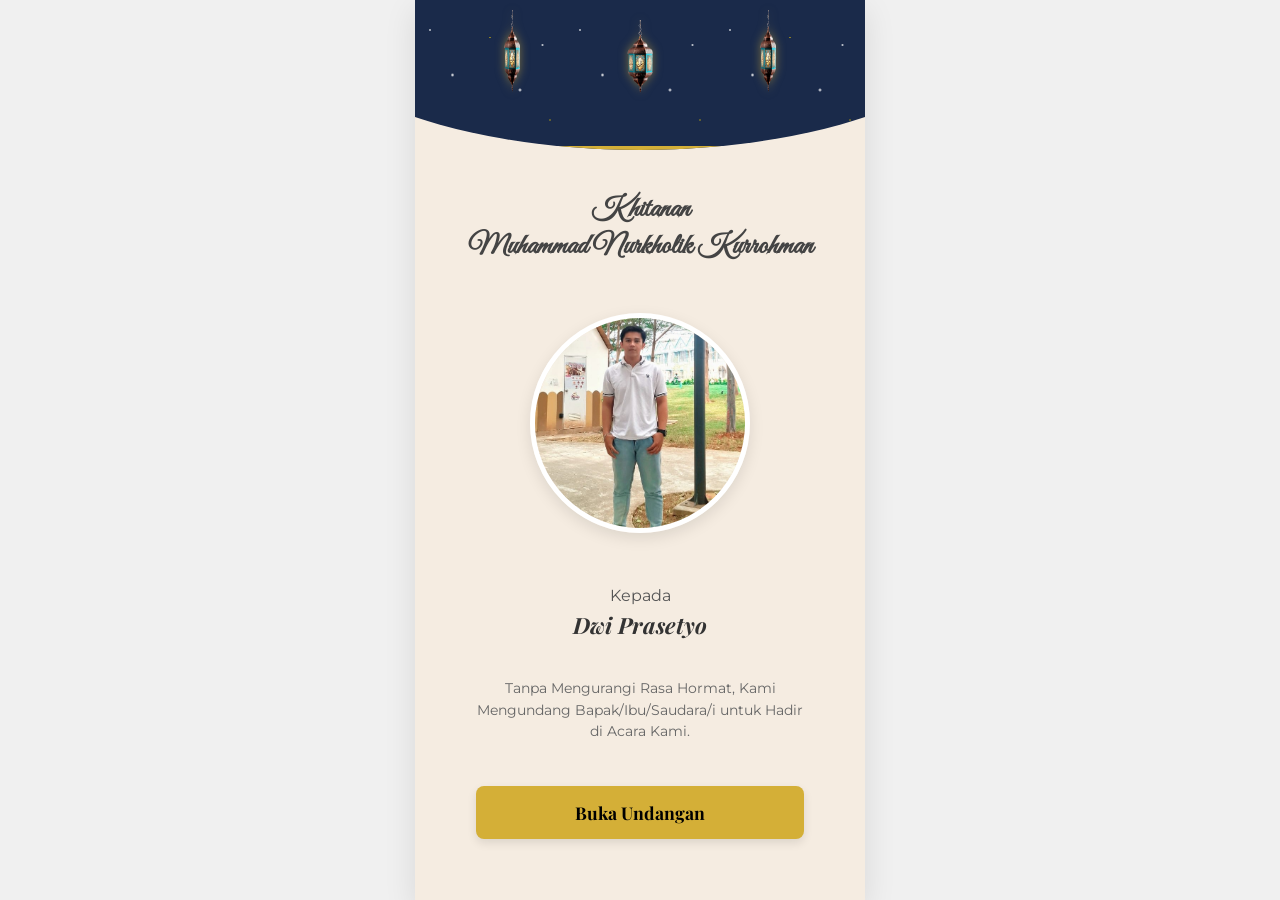
<file: index.html>
<!DOCTYPE html>
<html lang="id">
<head>
    <meta charset="UTF-8">
    <meta name="viewport" content="width=device-width, initial-scale=1.0">
    <title>Jemputan Khitanan</title>
    <link rel="stylesheet" href="css/invite.css">
    <link href="https://fonts.googleapis.com/css2?family=Great+Vibes&family=Montserrat:wght@300;400&family=Playfair+Display&display=swap" rel="stylesheet">
</head>
<body>

    <div class="card-container">
        <div class="header-pattern">
            <div class="overlay"></div>
            <div class="lanterns">
                <img src="asset/lantera.png" alt="lantern" class="lantern">
                <img src="asset/lantera.png" alt="lantern" class="lantern main">
                <img src="asset/lantera.png" alt="lantern" class="lantern">
            </div>
        </div>
        <div class="content">
            <h2 class="title-khitanan">Khitanan <br> Muhammad Nurkholik Kurrohman</h2>
            
            <div class="profile-image-wrapper">
                <div class="profile-image">
                    <img src="asetclient/profile.jpeg" alt="Foto Anak">
                </div>
            </div>

            <div class="recipient-section">
                <p class="label-to">Kepada</p>
                <h3 class="recipient-name">Dwi Prasetyo</h3>
            </div>

            <p class="invitation-text">
                Tanpa Mengurangi Rasa Hormat, Kami Mengundang Bapak/Ibu/Saudara/i untuk Hadir di Acara Kami.
            </p>
 
            <a   href="main.html" id="btnOpen" class="btn-open">Buka Undangan</a>
        </div>
    </div>

</body>
</html>
</file>
<file: css/invite.css>
* {
    margin: 0;
    padding: 0;
    box-sizing: border-box;
}

body {
    background-color: #f0f0f0;
    font-family: 'Montserrat', sans-serif;
    display: flex;
    justify-content: center;
    align-items: center;
    min-height: 100vh; /* Agar konten selalu di tengah secara vertikal */
}

.card-container {
    background-color: #f5ece1;
    width: 100%;
    /* Menggunakan max-width agar tidak melebar di desktop, tapi penuh layar di mobile */
    max-width: 450px; 
    min-height: 100vh;
    position: relative;
    box-shadow: 0 10px 30px rgba(0,0,0,0.1);
    overflow-x: hidden;
    text-align: center;
    display: flex;
    flex-direction: column;
}

.header-pattern {
    background-color: #1a2a4a; 
    height: 150px;
    width: 100%;
    position: relative;
    clip-path: ellipse(80% 100% at 50% 0%);
    border-bottom: 4px solid #d4af37;
    overflow: hidden;
}
.header-pattern::before {
    content: "";
    position: absolute;
    top: 0;
    left: 0;
    width: 100%;
    height: 100%;
    background-image: 
        radial-gradient(1.5px 1.5px at 10% 20%, white, rgba(0,0,0,0)),
        radial-gradient(2px 2px at 25% 50%, #fff, rgba(0,0,0,0)),
        radial-gradient(1px 1px at 50% 25%, #ffd700, rgba(0,0,0,0)),
        radial-gradient(2px 2px at 70% 60%, white, rgba(0,0,0,0)),
        radial-gradient(1.5px 1.5px at 85% 30%, #fff, rgba(0,0,0,0)),
        radial-gradient(1px 1px at 90% 80%, #ffd700, rgba(0,0,0,0));
    background-size: 150px 150px;
    animation: twinkle 3s infinite ease-in-out;
}

@keyframes twinkle {
    0%, 100% { opacity: 0.4; transform: scale(1); }
    50% { opacity: 1; transform: scale(1.1); }
}


.lantern {
    filter: drop-shadow(0 0 5px rgba(212, 175, 55, 0.5));
    animation: glow 2s infinite alternate;
}

@keyframes glow {
    from { filter: drop-shadow(0 0 2px rgba(212, 175, 55, 0.4)); }
    to { filter: drop-shadow(0 0 10px rgba(212, 175, 55, 0.8)); }
}

.lanterns {
    display: flex;
    justify-content: space-around;
    padding: 10px 40px;
}

.lantern {
    width: 50px;
    height: auto;
    transform-origin: top center;
    animation: swing 3s ease-in-out infinite;
}

@keyframes swing {
    0%, 100% { transform: rotate(-5deg); }
    50% { transform: rotate(5deg); }
}

.lantern.main {
    width: 80px;
    height: 20%;
    margin-top: 10px;
}

.content {
    padding: 20px;
    flex-grow: 1; 
    display: flex;
    flex-direction: column;
    justify-content: space-around;
}

.title-khitanan {
    font-family: 'Great Vibes', cursive;
    color: #444;
    font-size: 1.8rem;
    margin: 10px 0;
}

.profile-image-wrapper {
    display: flex;
    justify-content: center;
    margin: 15px 0;
}

.profile-image {
    width: 50vw;
    height: 50vw;
    max-width: 220px;
    max-height: 220px;
    border-radius: 50%;
    border: 5px solid white;
    overflow: hidden;
    box-shadow: 0 5px 15px rgba(0,0,0,0.1);
}

.profile-image img {
    width: 100%;
    height: 100%;
    object-fit: cover;
}

.recipient-section {
    margin: 15px 0;
}

.label-to {
    font-size: 1rem;
    color: #555;
}

.recipient-name {
    font-family: 'Playfair Display', serif;
    font-style: italic;
    font-size: 1.4rem;
    color: #333;
    margin-top: 5px;
}

.invitation-text {
    font-size: 0.9rem;
    line-height: 1.5;
    color: #666;
    padding: 0 10%;
    margin-bottom: 20px;
}

.btn-open {
    display: inline-block;
    text-decoration: none;
    background-color: #d4af37;
    color: black;
    border: none;
    width: 80%; 
    margin: 0 auto 30px auto;
    padding: 15px 0;
    font-size: 1.1rem;
    font-family: 'Playfair Display', serif;
    font-weight: bold;
    border-radius: 8px;
    cursor: pointer;
    box-shadow: 0 4px 10px rgba(0,0,0,0.1);
    transition: all 0.3s ease;
}

.btn-open:hover {
    background-color: #e8b716;
    transform: translateY(-2px);
}

@media (max-height: 600px) {
    .title-khitanan { font-size: 1.4rem; }
    .profile-image { width: 40vw; height: 40vw; }
    .invitation-text { font-size: 0.8rem; }
}
</file>
